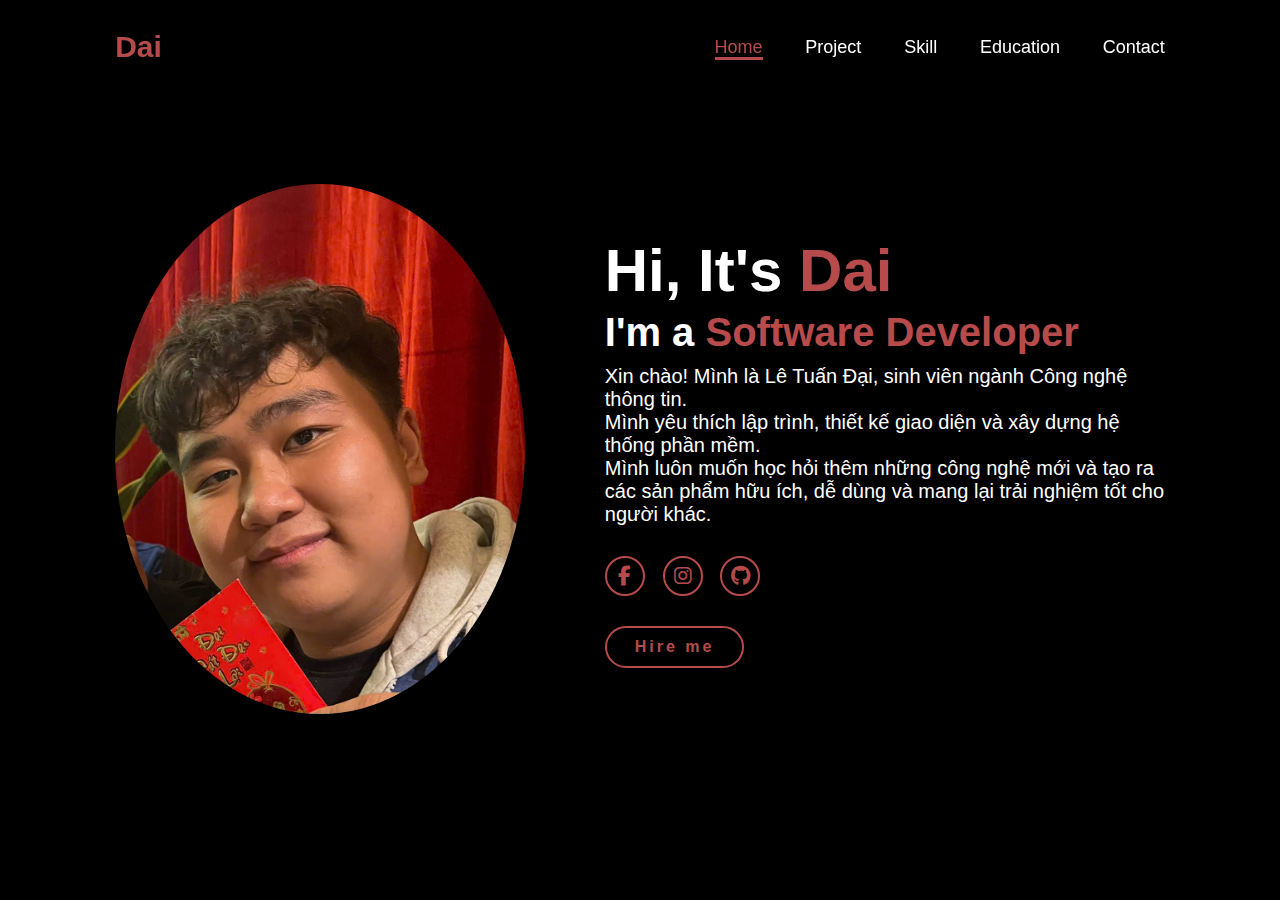
<file: index.html>
<!DOCTYPE html>
<html lang="en">
    <head>
        <meta charset="UTF-8">
        <meta name="viewport" content="width=device-width, initial-scale=1.0">
        <link rel="stylesheet" href="https://cdnjs.cloudflare.com/ajax/libs/font-awesome/6.4.0/css/all.min.css">
        <link rel="stylesheet" href="style.css">
        <title>Portfolio Website</title>
    </head>
    <body>
        <header>
            <a href="index.html" class="logo">Dai</a>

            <nav>
                <a href="#" class="active"> Home</a>
                <a href="project.html"> Project</a>
                <a href="skill.html"> Skill</a>
                <a href="education.html"> Education</a>
                <a href="contact.html"> Contact</a>
            </nav>
        </header>
        <section class="home">
            <div class="home-img">
                <img src="main.jpg" alt="">
            </div>
            <div class="home-content">
                <h1>Hi, It's <span>Dai</span></h1>
                <h3 class="typing-text">I'm a <span></span></h3>
                <p>Xin chào! Mình là Lê Tuấn Đại, sinh viên ngành Công nghệ thông tin.</p>
                <p>Mình yêu thích lập trình, thiết kế giao diện và xây dựng hệ thống phần mềm.</p>
                <p>Mình luôn muốn học hỏi thêm những công nghệ mới và tạo ra các sản phẩm hữu ích, dễ dùng và mang lại trải nghiệm tốt cho người khác.</p>
                <div class="social-icons">
                    <a href="https://web.facebook.com/le.dai.2606123?locale=vi_VN"><i class="fab fa-facebook-f"></i></a>
                    <a href="https://www.instagram.com/ledai2606123_/"><i class="fab fa-instagram"></i></a>
                    <a href="https://github.com/dailt2169"><i class="fab fa-github"></i></a>
                </div>
                <a href="#" class="btn">Hire me</a>
            </div>
        </section>
    </body>
</html>
</file>
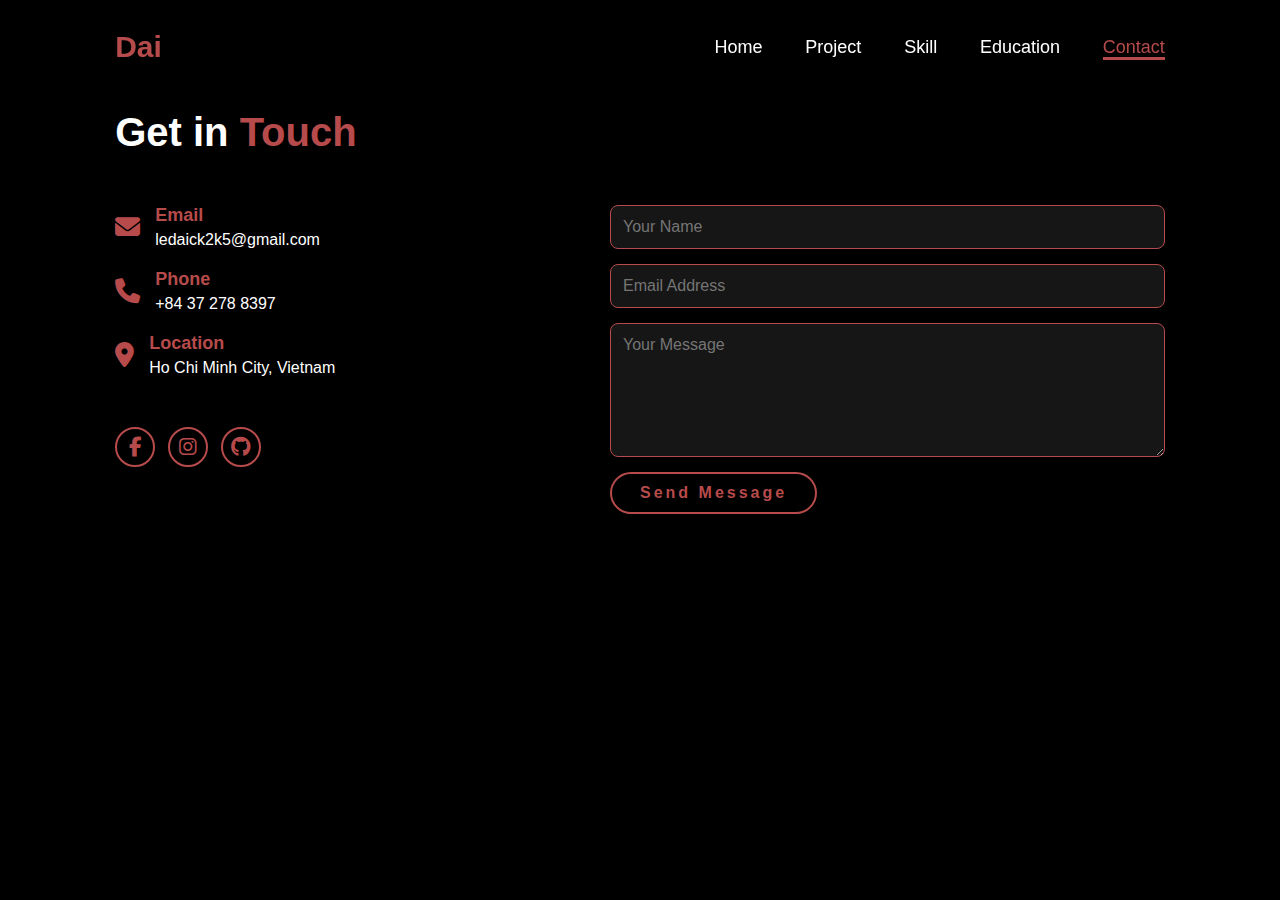
<file: contact.html>
<!DOCTYPE html>
<html lang="en">
<head>
    <meta charset="UTF-8">
    <meta name="viewport" content="width=device-width, initial-scale=1.0">
    <link rel="stylesheet" href="https://cdnjs.cloudflare.com/ajax/libs/font-awesome/6.4.0/css/all.min.css">
    <link rel="stylesheet" href="style.css">
    <title>Contact</title>
</head>
<body>
    <header>
        <a href="index.html" class="logo">Dai</a>
        <nav>
            <a href="index.html">Home</a>
            <a href="project.html">Project</a>
            <a href="skill.html">Skill</a>
            <a href="education.html">Education</a>
            <a href="#" class="active">Contact</a>
        </nav>
    </header>

    <section class="contact">
        <h1 class="section-title">Get in <span>Touch</span></h1>

        <div class="contact-container">
            <div class="contact-info">
                <div class="info-box">
                    <i class="fa-solid fa-envelope"></i>
                    <div>
                        <h3>Email</h3>
                        <p><a href="mailto:ledaick2k5@gmail.com">ledaick2k5@gmail.com</a></p>
                    </div>
                </div>

                <div class="info-box">
                    <i class="fa-solid fa-phone"></i>
                    <div>
                        <h3>Phone</h3>
                        <p><a href="tel:+84901234567">+84 37 278 8397</a></p>
                    </div>
                </div>

                <div class="info-box">
                    <i class="fa-solid fa-location-dot"></i>
                    <div>
                        <h3>Location</h3>
                        <p>Ho Chi Minh City, Vietnam</p>
                    </div>
                </div>

                <div class="social-icons contact-social">
                    <a href="https://web.facebook.com/le.dai.2606123?locale=vi_VN"><i class="fab fa-facebook-f"></i></a>
                    <a href="https://www.instagram.com/ledai2606123_/"><i class="fab fa-instagram"></i></a>
                    <a href="https://github.com/dailt2169"><i class="fab fa-github"></i></a>
                </div>
            </div>

            <form class="contact-form">
                <input type="text" placeholder="Your Name" required>
                <input type="email" placeholder="Email Address" required>
                <textarea placeholder="Your Message" rows="6" required></textarea>
                <button type="submit" class="btn">Send Message</button>
            </form>
        </div>
    </section>
</body>
</html>
</file>
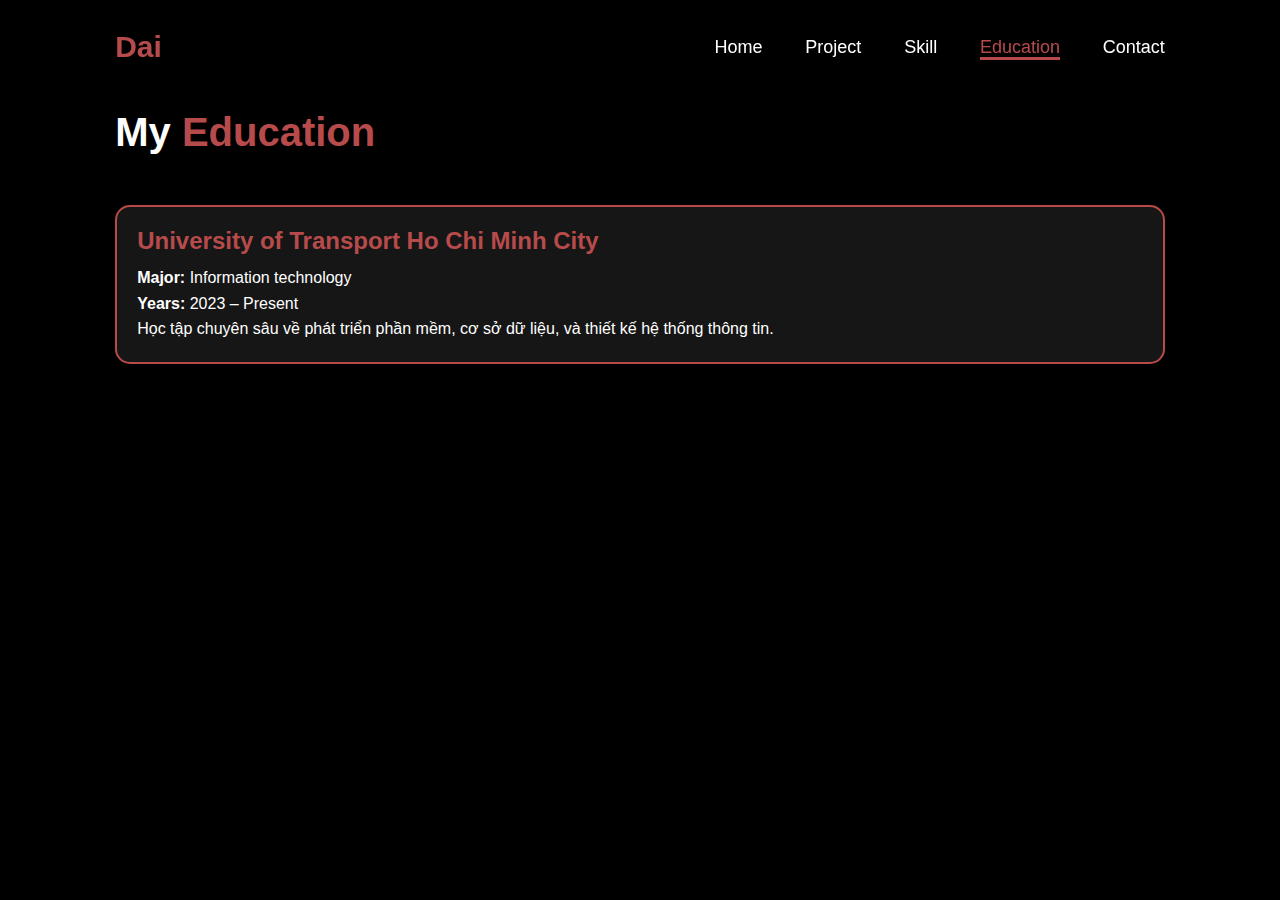
<file: education.html>
<!DOCTYPE html>
<html lang="en">
<head>
    <meta charset="UTF-8">
    <meta name="viewport" content="width=device-width, initial-scale=1.0">
    <link rel="stylesheet" href="style.css">
    <title>Education</title>
</head>
<body>
    <header>
        <a href="index.html" class="logo">Dai</a>
        <nav>
            <a href="index.html"> Home</a>
            <a href="project.html"> Project</a>
            <a href="skill.html"> Skill</a>
            <a href="#" class="active"> Education</a>
            <a href="contact.html"> Contact</a>
        </nav>
    </header>

    <section class="education">
        <h1 class="section-title">My <span>Education</span></h1>
        <div class="education-container">
            <div class="education-box">
                <h3>University of Transport Ho Chi Minh City</h3>
                <p><strong>Major:</strong> Information technology</p>
                <p><strong>Years:</strong> 2023 – Present</p>
                <p>Học tập chuyên sâu về phát triển phần mềm, cơ sở dữ liệu, và thiết kế hệ thống thông tin.</p>
            </div>
        </div>
    </section>
</body>
</html>
</file>
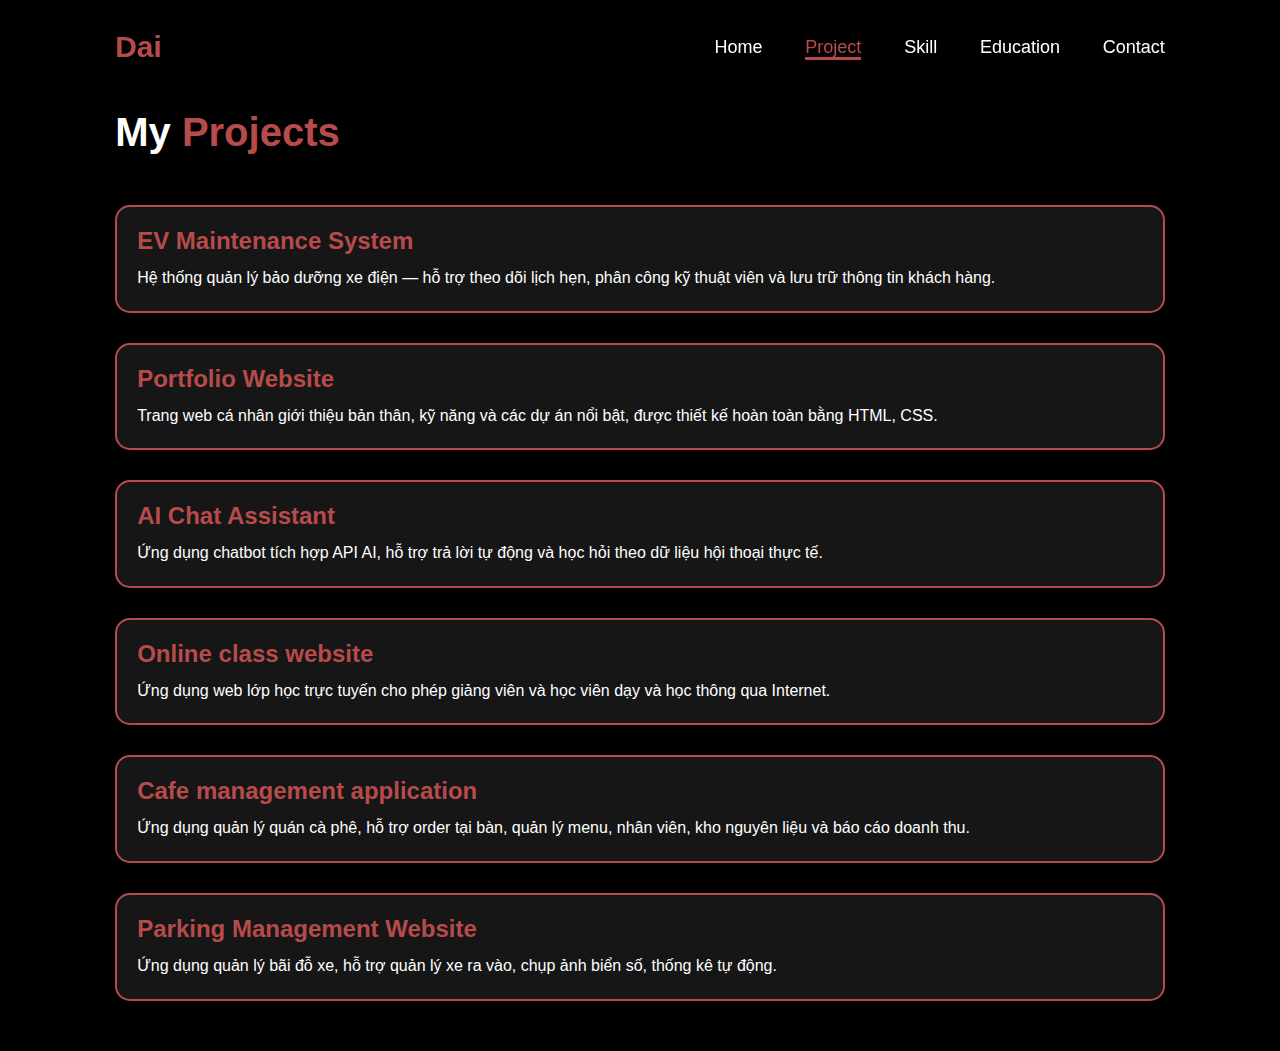
<file: project.html>
<!DOCTYPE html>
<html lang="en">
<head>
    <meta charset="UTF-8">
    <meta name="viewport" content="width=device-width, initial-scale=1.0">
    <link rel="stylesheet" href="style.css">
    <title>Projects</title>
</head>
<body>
    <header>
        <a href="index.html" class="logo">Dai</a>
        <nav>
            <a href="index.html">Home</a>
            <a href="#" class="active">Project</a>
            <a href="skill.html">Skill</a>
            <a href="education.html">Education</a>
            <a href="contact.html">Contact</a>
        </nav>
    </header>

    <section class="project">
        <h1 class="section-title">My <span>Projects</span></h1>
        <div class="project-container">
            <div class="project-box">
                <h3>EV Maintenance System</h3>
                <p>Hệ thống quản lý bảo dưỡng xe điện — hỗ trợ theo dõi lịch hẹn, phân công kỹ thuật viên và lưu trữ thông tin khách hàng.</p>
            </div>
            <div class="project-box">
                <h3>Portfolio Website</h3>
                <p>Trang web cá nhân giới thiệu bản thân, kỹ năng và các dự án nổi bật, được thiết kế hoàn toàn bằng HTML, CSS.</p>
            </div>
            <div class="project-box">
                <h3>AI Chat Assistant</h3>
                <p>Ứng dụng chatbot tích hợp API AI, hỗ trợ trả lời tự động và học hỏi theo dữ liệu hội thoại thực tế.</p>
            </div>
            <div class="project-box">
                <h3>Online class website</h3>
                <p>Ứng dụng web lớp học trực tuyến cho phép giảng viên và học viên dạy và học thông qua Internet.</p>
            </div>
            <div class="project-box">
                <h3>Cafe management application</h3>
                <p>Ứng dụng quản lý quán cà phê, hỗ trợ order tại bàn, quản lý menu, nhân viên, kho nguyên liệu và báo cáo doanh thu.</p>
            </div>
            <div class="project-box">
                <h3>Parking Management Website</h3>
                <p>Ứng dụng quản lý bãi đỗ xe, hỗ trợ quản lý xe ra vào, chụp ảnh biển số, thống kê tự động.</p>
            </div>

        </div>
    </section>
</body>
</html>
</file>
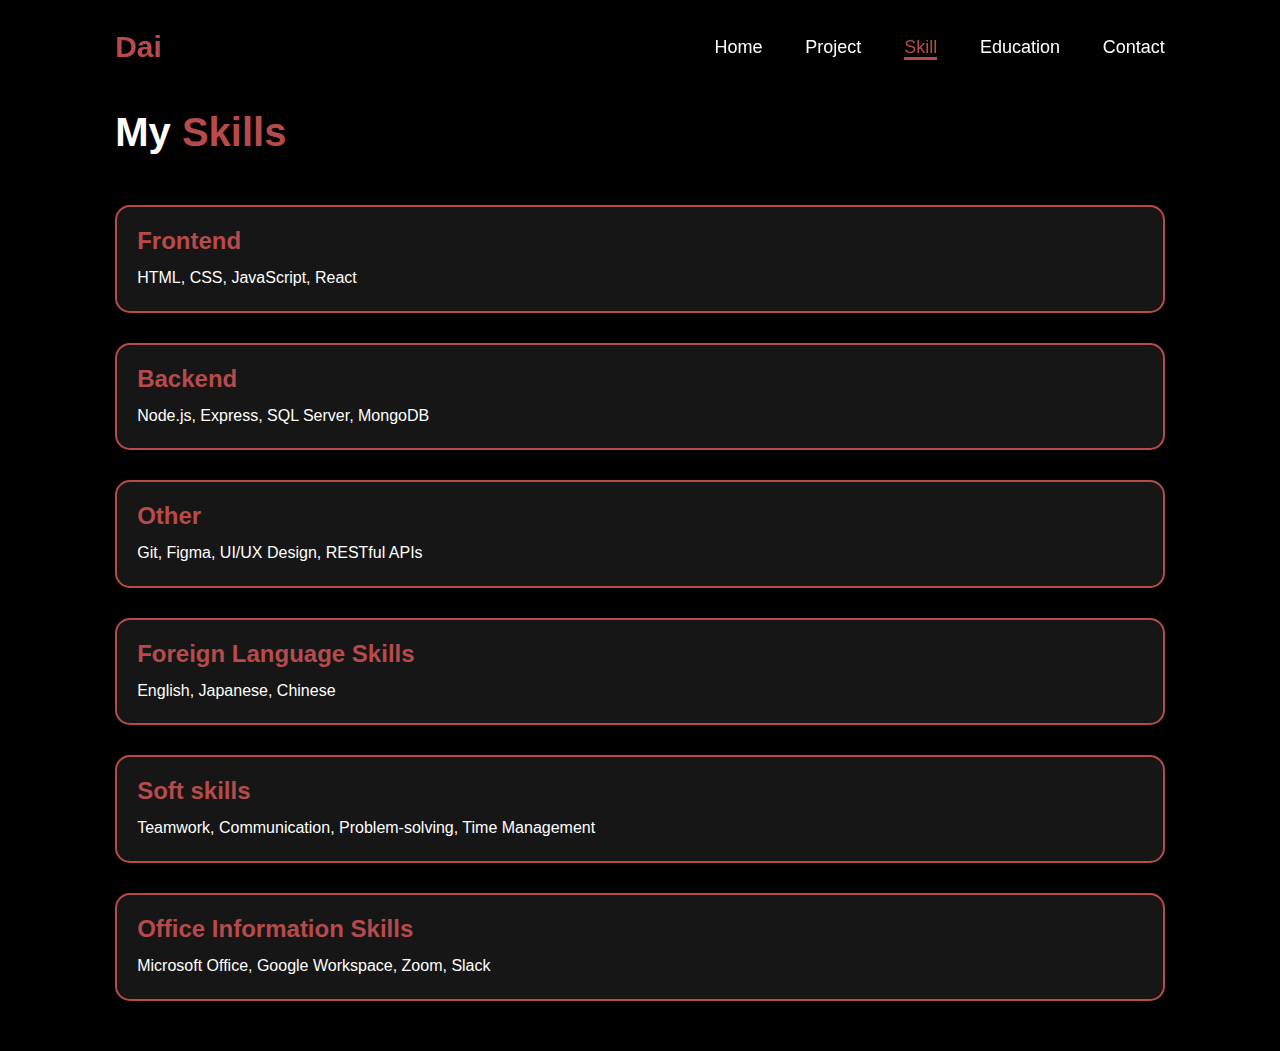
<file: skill.html>
<!DOCTYPE html>
<html lang="en">
<head>
    <meta charset="UTF-8">
    <meta name="viewport" content="width=device-width, initial-scale=1.0">
    <link rel="stylesheet" href="style.css">
    <title>Skills</title>
</head>
<body>
    <header>
        <a href="index.html" class="logo">Dai</a>
        <nav>
            <a href="index.html"> Home</a>
            <a href="project.html"> Project</a>
            <a href="#" class="active"> Skill</a>
            <a href="education.html"> Education</a>
            <a href="contact.html"> Contact</a>
        </nav>
    </header>

    <section class="skill">
        <h1 class="section-title">My <span>Skills</span></h1>
        <div class="skill-container">
            <div class="skill-box">
                <h3>Frontend</h3>
                <p>HTML, CSS, JavaScript, React</p>
            </div>
            <div class="skill-box">
                <h3>Backend</h3>
                <p>Node.js, Express, SQL Server, MongoDB</p>
            </div>
            <div class="skill-box">
                <h3>Other</h3>
                <p>Git, Figma, UI/UX Design, RESTful APIs</p>
            </div>
            <div class="skill-box">
                <h3>Foreign Language Skills</h3>
                <p>English, Japanese, Chinese</p>
            </div>
            <div class="skill-box">
                <h3>Soft skills</h3>
                <p>Teamwork, Communication, Problem-solving, Time Management</p>
            </div>
            <div class="skill-box">
                <h3>Office Information Skills</h3>
                <p>Microsoft Office, Google Workspace, Zoom, Slack</p>
            </div>
        </div>
    </section>
</body>
</html>
</file>
<file: style.css>
@import url('https://fonts.googleapis.com/css2?family=Roboto:wght@400;700&display=swap');

* {
    margin: 0;
    padding: 0;
    box-sizing: border-box;
    text-decoration: none;
    border: none;
    outline: none;
    font-family: 'poppins', sans-serif;
}

html{
    font-size: 62.5%;
}

body {
    width: 100%;
    height: 100vh;
    overflow-x: hidden;
    background-color: black;
    color: white;
}

header {
    margin-top: 20px;
    position: fixed;
    top: 0;
    left: 0;
    width: 100%;
    padding: 1rem 9%;
    background-color: transparent;
    filter: drop-shadow(10px);
    display: flex;
    justify-content: space-between;
    align-items: center;
    z-index: 100;
}

.logo {
    font-size: 3rem;
    color: #b74b4b;
    font-weight: 800;
    cursor: pointer;
    transition: 0.5s ease;
}

.logo:hover {
    transform: scale(1.1);
}

nav a {
    font-size: 1.8rem;
    color: white;
    margin-left: 4rem;
    font-weight: 500;
    transition: 0.3s ease;
    border-bottom: 3px solid transparent;
}

nav a:hover,
nav a.active
 {
    color: #b74b4b;
    border-bottom: 3px solid #b74b4b;
}

@media(max-width:995px){
    nav {
        position: absolute;
        display: none;
        top: 0;
        right: 0;
        width: 40%;
        border-left: 3px solid #b74b4b;
        border-bottom: 3px solid #b74b4b;
        border-bottom-left-radius: 2rem;
        padding: 1rem solid;
        background-color: #161616;
        border-top: 0.1rem solid rgba(0,0,0,0.1);;
    }

    nav.active{
        display: block;
    }

    nav a{
        display: block;
        font-size: 2rem;
        margin : 3rem 0;
    }

    nav a:hover,
    nav a.active{
        padding: 1rem;
        border-radius: 0.5rem;
        border-bottom: 0.5rem solid #b7474b;
    }
}

section {
    min-height: 100vh;
    padding: 5rem 9% 5rem;
}

.home{
    display: flex;
    justify-content: center;
    align-items: center;
    gap: 8rem;
    background-color: black;
}

.home .home-content h1{
    font-size: 6rem;
    font-weight: 700;
    line-height: 1.3;
}

span{
    color: #b74b4b;
}

.home-content h3{
    font-size: 4rem;
    margin-bottom: 1rem;
    font-weight: 700;
}

.home-content p{
    font-size: 2rem;
}

.home-img {
    border-radius: 50%;
}

.home-img img{
    position: relative;
    width: 32vw;
    border-radius: 50%;
    box-shadow: 0 0 25px solid #b74b4b;
    cursor: pointer;
    transition: 0.2s linear;
}

.home-img img:hover{
    font-size: 1.8rem;
    font-weight: 500;
}

.social-icons a{
    display: inline-flex;
    justify-content: center;
    align-items: center;
    width: 4rem;
    height: 4rem;
    background-color: transparent;
    border: 0.2rem solid #b74b4b;
    font-size: 2rem;
    border-radius: 50%;
    margin: 3rem 1.5rem 3rem 0;
    transition: 0.3s ease;
    color: #b74b4b;
}

.social-icons a:hover{
    color: black;
    transform: scale(1.3) translateY(-5px);
    background-color: #b74b4b;
    box-shadow: 0 0 25px #b74b4b;
}

.btn{
    display: inline-block;
    padding: 1rem 2.8rem;
    background-color: black;
    border-radius: 4rem;
    font-size: 1.6rem;
    color: #b74b4b;
    letter-spacing: 0.3rem;
    font-weight: 600;
    border: 2px solid #b74b4b;
    transition: 0.3s ease;
    cursor: pointer;
}

.btn:hover{
    transform: scale3d(1.03);
    background-color: #b74b4b;
    color: black;
    box-shadow: 0 0 25px #b74b4b;
}

.typing-text{
    font-size: 34px;
    font-weight: 600;
    min-width: 280px;
}

.typing-text span{
    position: relative;
}

.typing-text span::before{
    content: "Software Developer";
    color: #b74b4b;
    animation: words 20s infinite;
}

.typing-text span::after{
    content: '';
    background-color: black;
    position: absolute;
    width: calc(100% + 8px);
    height: 100%;
    border-left: 3px solid black;
    right: -8;
    animation: cursor 0.6s infinite;
}

@keyframes cursor{
    to{
        border-left: 3px solid #b74b4b;
    }
}

@keyframes words{
    0%,20%{
        content: "Web Developer";
    }
    21%,40%{
        content: "Developer";
    }
    41%,60%{
        content: "Web Designer";
    }
    61%,80%{
        content: "Freelancer";
    }
    81%,100%{
        content: "Content Creator";
    }
}

@media(max-width:1000px){
    .home{
        gap: 4rem;
    }
}

@media(max-width:995px){
    .home{
        flex-direction: column;
        margin: 5rem 4rem;
    }

    .home .home-content h3{
        font-size: 2.5rem;
    }

    .home-content h1{
        font-size: 5rem;
    }

    .home-img img{
        width: 70vw;
        margin-top: 4rem;
    }
}

.section-title {
    text-align: left;
    padding-top: 2rem;
    margin-top: 4rem;
    font-size: 4rem;
    margin-bottom: 5rem;
}

.project-container, .skill-container, .education-container {
    display: flex;
    flex-direction: column;
    align-items: left;
    gap: 3rem;
}

.project-box, .skill-box, .education-box {
    background-color: #161616;
    padding: 2rem;
    border-radius: 1.5rem;
    border: 2px solid #b74b4b;
    transition: 0.3s ease;
}

.project-box:hover,
.skill-box:hover,
.education-box:hover {
    transform: translateY(-8px);
    box-shadow: 0 0 20px #b74b4b;
}

.project-box h3,
.skill-box h3,
.education-box h3 {
    font-size: 2.4rem;
    margin-bottom: 1rem;
    color: #b74b4b;
}

.project-box p,
.skill-box p,
.education-box p {
    font-size: 1.6rem;
    line-height: 1.6;
}

.contact-container {
    display: flex;
    justify-content: space-between;
    align-items: flex-start;
    flex-wrap: wrap;
    gap: 4rem;
}

.contact-info {
    flex: 1 1 300px;
    display: flex;
    flex-direction: column;
    gap: 2rem;
}

.info-box {
    display: flex;
    align-items: center;
    gap: 1.5rem;
}

.info-box i {
    font-size: 2.5rem;
    color: #b74b4b;
}

.info-box h3 {
    font-size: 1.8rem;
    margin-bottom: 0.5rem;
    color: #b74b4b;
}

.info-box p, .info-box a {
    font-size: 1.6rem;
    color: white;
    transition: 0.3s ease;
}

.info-box a:hover {
    color: #b74b4b;
}

.contact-social a {
    width: 4rem;
    height: 4rem;
    font-size: 2rem;
    border: 0.2rem solid #b74b4b;
    border-radius: 50%;
    display: inline-flex;
    justify-content: center;
    align-items: center;
    margin-right: 1rem;
    transition: 0.3s ease;
    color: #b74b4b;
}

.contact-social a:hover {
    background-color: #b74b4b;
    color: black;
    transform: scale(1.2);
    box-shadow: 0 0 20px #b74b4b;
}

.contact-form {
    flex: 1 1 400px;
    display: flex;
    flex-direction: column;
    gap: 1.5rem;
}

.contact-form input,
.contact-form textarea {
    width: 100%;
    padding: 1.2rem;
    border-radius: 0.8rem;
    background-color: #161616;
    color: white;
    border: 1px solid #b74b4b;
    font-size: 1.6rem;
}

.contact-form button {
    align-self: flex-start;
}

@media (max-width: 768px) {
  header {
    padding: 1rem 3%;
  }

  header nav {
    display: flex;
    flex-direction: row; 
    justify-content: center;
    align-items: center;
    position: fixed;
    top: 0;
    left: 0;
    width: 100%;
    background: rgba(0, 0, 0, 0.9);
    padding: 0.8rem 0;
    z-index: 1000;
  }

  header nav a {
    display: inline-block;
    margin: 0 0.8rem; 
    font-size: 1.4rem; 
  }

  .logo {
    font-size: 2rem;
    margin-left: 1rem;
  }
}
</file>
